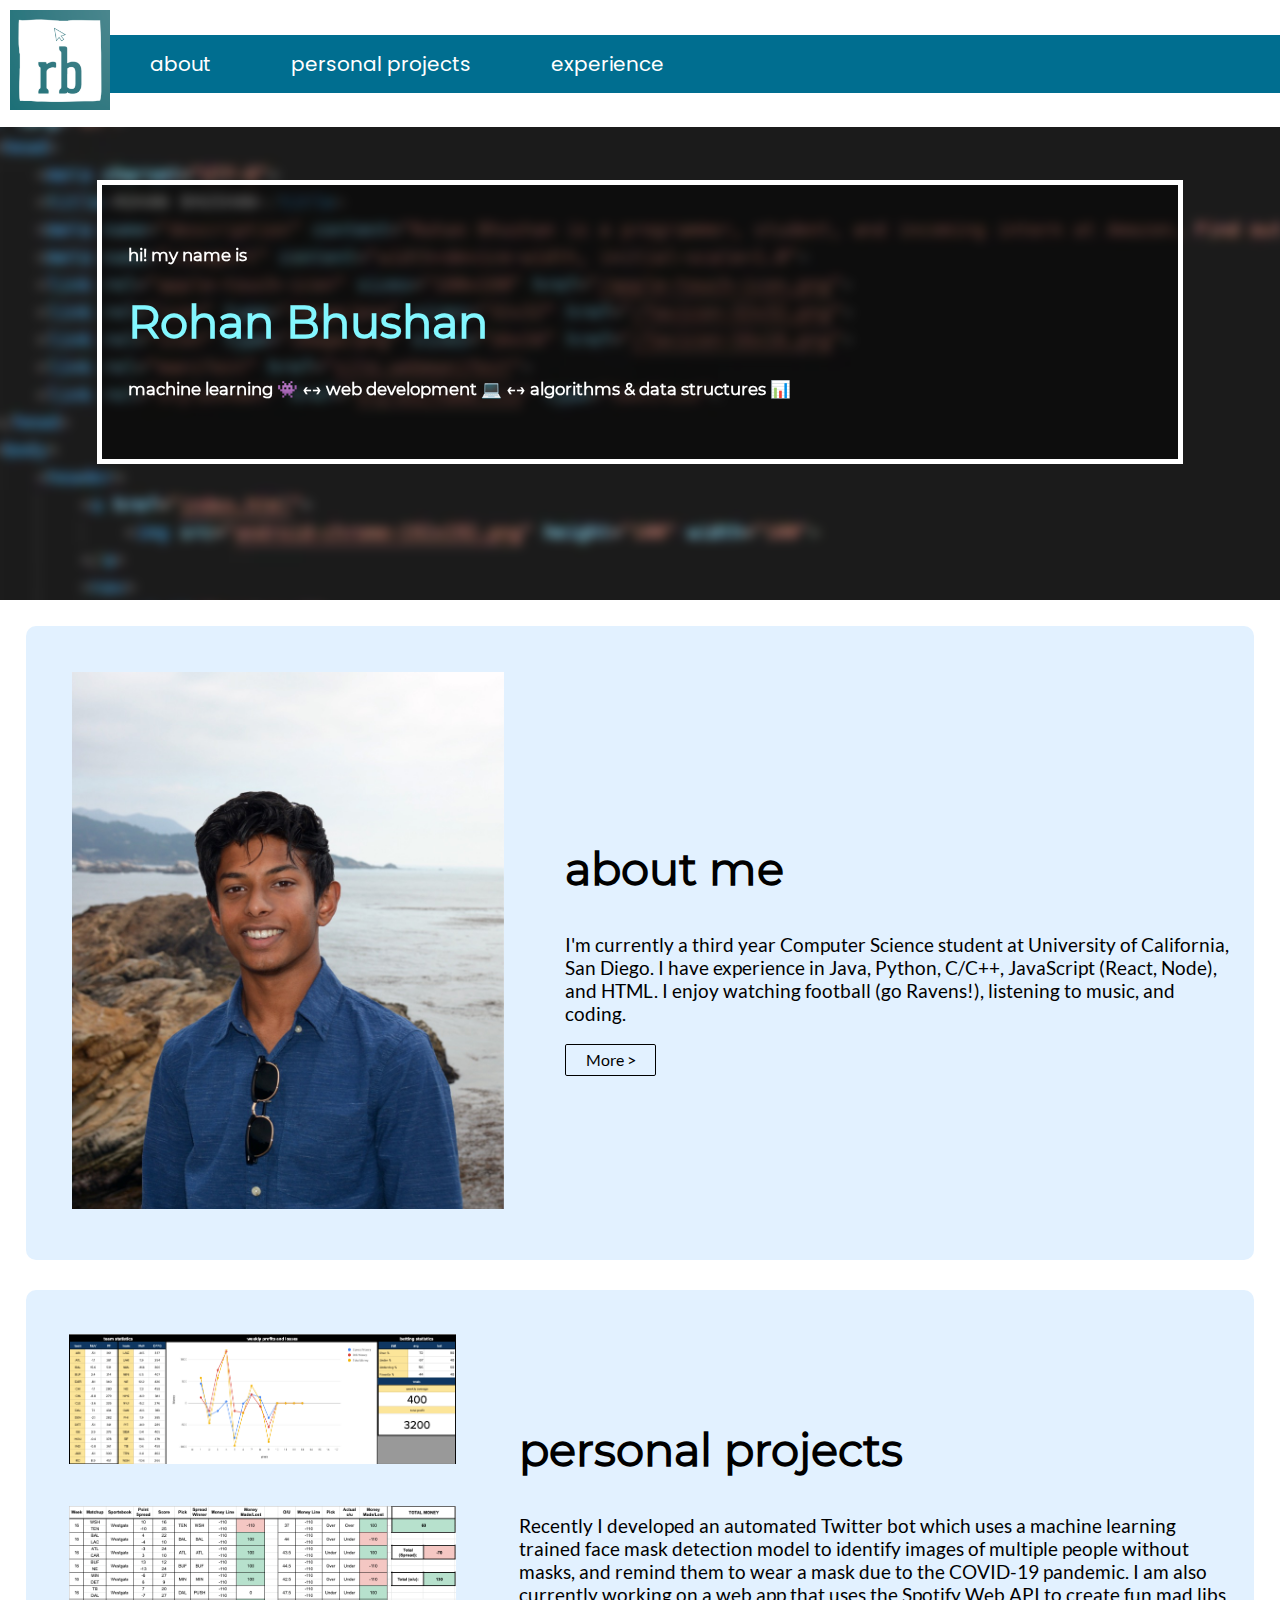
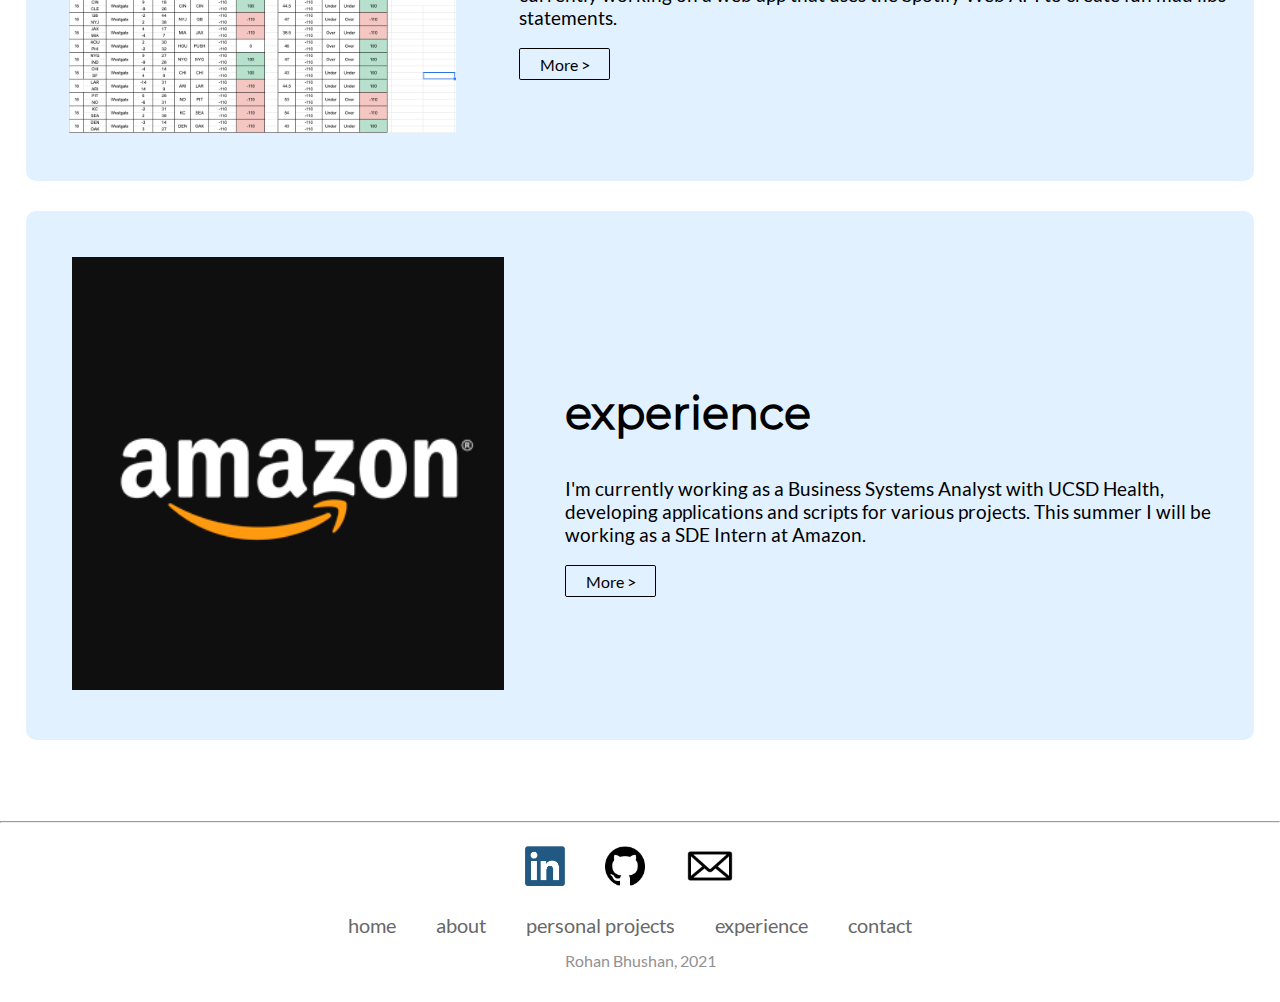
<file: public/index.html>
<!DOCTYPE html>
<html lang="en">
    <head>
        <meta charset="UTF-8">
        <title>Rohan Bhushan</title>
        <meta name="description" content="Rohan Bhushan is a programmer, student, and incoming intern at Amazon. Find out more about his personal projects, experiences, and more!">
        <meta name="viewport" content="width=device-width, initial-scale=1.0">
        <link rel="apple-touch-icon" sizes="180x180" href="/apple-touch-icon.png">
        <link rel="icon" type="image/png" sizes="32x32" href="/favicon-32x32.png">
        <link rel="icon" type="image/png" sizes="16x16" href="/favicon-16x16.png">
        <link rel="manifest" href="site.webmanifest">
        <link rel="stylesheet" href="styles/home.css" type="text/css">
    </head>
    <body id="home">
        <header>
            <a href="index.html">
                <img id="header-logo" src="android-chrome-192x192.png" height="100" width="100" alt="header-logo">
            </a>
            <nav>
                <ul id="header-ul">
                    <li class="header-li"><a href="about.html">about</a></li>
                    <li class="header-li"><a href="projects.html">personal projects</a></li>
                    <li class="header-li"><a href="experience.html">experience</a></li>
                </ul>
            </nav>
            <div id="menuToggle">
                <label id="menu-icon" for="fake-checkbox">
                    <img src="assets/menu_icon.png" height="70" width="70" alt="Menu Icon">
                </label>
                <input id="fake-checkbox" type="checkbox"/>
                <ul id="menu">
                    <li class="drop-li"><a href="about.html">about</a></li>
                    <li class="drop-li"><a href="projects.html">personal projects</a></li>
                    <li class="drop-li"><a href="experience.html">experience</a></li>
                </ul>
            </div>
        </header>

        <section id="home-intro">
            <div id="blur-container">
                <video id="home-background" preload="auto" autoplay loop="loop" muted="muted">
                    <source src="assets/background.mp4" type="video/mp4">
                    This browser does not support this video.
                </video>
            </div>

            <h1 id="intro-text">hi! my name is 
                <span style="display:block; margin:30px 0px" id="intro-name">Rohan Bhushan</span>
                machine learning 👾 &larr;&rarr; web development 💻 &larr;&rarr; algorithms & data structures 📊
             </h1>
        </section>

        <main id="home-subsections">
            <section class="home-section">
                <picture >
                    <source media="(min-width: 900px)" srcset="assets/headshot.JPG">
                    <source media="(min-width: 540px)" srcset="assets/headshot_medium.jpg">
                    <img class="home-subpic" src="assets/headshot_small.jpg" alt="Rohan Portrait">
                </picture>
                <div class="home-section-info">
                    <h2 class="home-subtitle">about me</h2>
                    <p class="home-subdescrip">I'm currently a third year Computer Science student at 
                        University of California, San Diego. I have experience in Java, Python, C/C++, 
                        JavaScript (React, Node), and HTML. I enjoy watching football (go Ravens!), 
                        listening to music, and coding.
                    </p>
                    <a class="more-button" href="about.html">More ></a>
                </div>
            </section>
            
            <section class="home-section">
                <div class="extra-pic">
                    <picture >
                        <source media="(min-width: 900px)" srcset="assets/football_dashboard.png">
                        <img class="home-subpic long-pic" src="assets/football_dashboard_medium.png" alt="Football Dashboard">
                    </picture>
                    <picture >
                        <source media="(min-width: 900px)" srcset="assets/football_betting.png">
                        <img class="home-subpic long-pic" src="assets/football_betting_medium.png" alt="Football Spreadsheet">
                    </picture>
                </div>
                <div class="home-section-info">
                    <h2 class="home-subtitle">personal projects</h2>
                    <p class="home-subdescrip">Recently I developed an automated Twitter bot which uses a machine
                         learning trained face mask detection model to identify images of multiple people without 
                         masks, and remind them to wear a mask due to the COVID-19 pandemic. I am also currently 
                         working on a web app that uses the Spotify Web API to create fun mad libs statements.
                    </p>
                    <a class="more-button" href="projects.html">More ></a>
                </div>
            </section>
            
            <section class="home-section">
                <picture >
                    <source media="(min-width: 900px)" srcset="assets/amazon_logo_1_.png">
                    <source media="(min-width: 540px)" srcset="assets/amazon_logo_1_.png">
                    <img class="home-subpic" src="assets/amazon_logo_1_.png" alt="Amazon Logo">
                </picture>
                <div class="home-section-info">
                    <h2 class="home-subtitle">experience</h2>
                    <p class="home-subdescrip">I'm currently working as a Business Systems Analyst with UCSD Health, developing
                        applications and scripts for various projects. This summer I will be working as a SDE Intern at Amazon.
                    </p>
                    <a class="more-button" href="experience.html">More ></a>
                </div>
            </section>
        </main>
        <br />
        <footer>
            <hr/>
            <div class="footer-center">
                <ul class="footer-link-list">
                    <li class="footer-link">
                        <a href="https://www.linkedin.com/in/rohan-bhushan-a955b3194/" target="_blank">
                            <img src="assets/linkedin-logo-copy.png" height="40" width="40" alt="LinkedIn Logo">
                        </a>
                    </li>
                    <li class="footer-link">
                        <a href="https://github.com/rbhushans" target="_blank">
                            <img src="assets/25231.png" height="40" width="40" alt="GitHub Logo">
                        </a>
                    </li>
                    <li class="footer-link">
                        <a href="mailto:rsbhusha@ucsd.edu" target="_blank">
                            <img src="assets/Email-Icon.png" height="50" width="50" alt="Email Icon">
                        </a>
                    </li>
                </ul>
            </div>
            
            <div class="footer-center" id="footer-links">
                <ul class="footer-link-list">
                    <li class="footer-link"><a href="index.html">home</a></li>
                    <li class="footer-link"><a href="about.html">about</a></li>
                    <li class="footer-link"><a href="projects.html">personal projects</a></li>
                    <li class="footer-link"><a href="experience.html">experience</a></li>
                    <li class="footer-link"><a href="contact.html">contact</a></li>
                </ul> 
            </div>

            <div class="footer-center">
                <p id="footer-tag">Rohan Bhushan, 2021</p>
            </div>
            <br />
        </footer>
    
    </body>
</html>
</file>
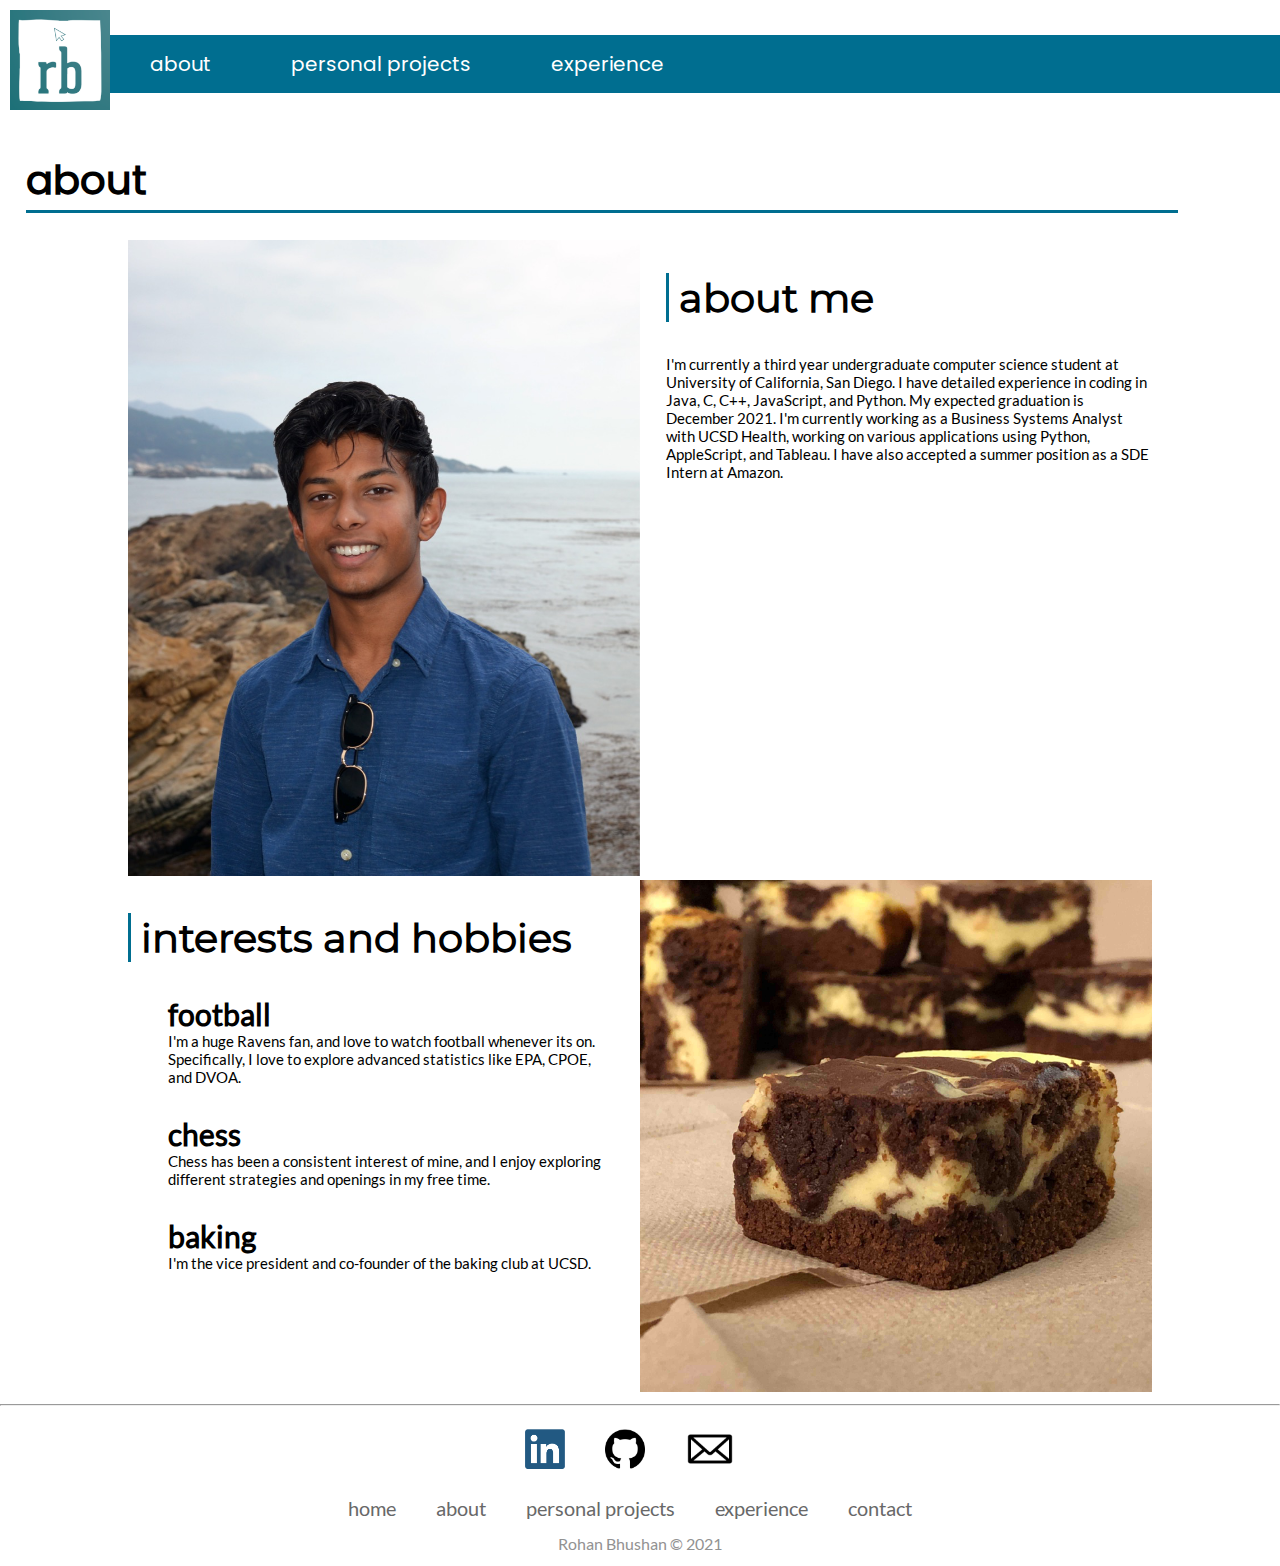
<file: public/about.html>
<!DOCTYPE html>
<html lang="en">
    <head>
        <meta charset="UTF-8">
        <title>about</title>
        <meta name="description" content="Learn more about Rohan Bhushan, and his interests and hobbies">
        <meta name="viewport" content="width=device-width, initial-scale=1.0">
        <link rel="apple-touch-icon" sizes="180x180" href="/apple-touch-icon.png">
        <link rel="icon" type="image/png" sizes="32x32" href="/favicon-32x32.png">
        <link rel="icon" type="image/png" sizes="16x16" href="/favicon-16x16.png">
        <link rel="manifest" href="/site.webmanifest">
        <link rel="stylesheet" href="styles/home.css" type="text/css">
    </head>
    <body>
        <header>
            <a href="index.html">
                <img id="header-logo" src="android-chrome-192x192.png" height="100" width="100" alt="header-logo">
            </a>
            <nav>
                <ul id="header-ul">
                    <li class="header-li"><a href="about.html">about</a></li>
                    <li class="header-li"><a href="projects.html">personal projects</a></li>
                    <li class="header-li"><a href="experience.html">experience</a></li>
                </ul>
            </nav>
            <div id="menuToggle">
                <label id="menu-icon" for="fake-checkbox">
                    <img src="assets/menu_icon.png" height="70" width="70" alt="Menu Icon">
                </label>
                <input id="fake-checkbox" type="checkbox"/>
                <ul id="menu">
                    <li class="drop-li"><a href="about.html">about</a></li>
                    <li class="drop-li"><a href="projects.html">personal projects</a></li>
                    <li class="drop-li"><a href="experience.html">experience</a></li>
                </ul>
            </div>
        </header>

        <h1 class="title">about</h1>

        <main id="about-grid">
            <picture>
                <source media="(min-width: 900px)" srcset="assets/headshot.JPG">
                <img class="about-me-pic" id="about-headshot" src="assets/headshot_medium.jpg" alt="Rohan Portrait">
            </picture>
            <div class="about-me-text" id="about-first">
                <h2>about me</h2>
                <p>I'm currently a third year undergraduate computer science student 
                    at University of California, San Diego. I have detailed experience in coding
                    in Java, C, C++, JavaScript, and Python. My expected graduation is 
                    December 2021. I'm currently working as a Business Systems Analyst with UCSD Health,
                    working on various applications using Python, AppleScript, and Tableau. I have also accepted
                    a summer position as a SDE Intern at Amazon.
                </p>
            </div>
            
            <div class="about-me-text" id="about-second">
                <h2>interests and hobbies</h2>
                <ul id="interests-hobbies">
                    <li>football</li>
                    <li>I'm a huge Ravens fan, and love to watch football whenever its on. 
                        Specifically, I love to explore advanced statistics like EPA, CPOE, 
                        and DVOA.
                    </li>
                    <li>chess</li>
                    <li>Chess has been a consistent interest of mine, and I enjoy exploring different
                        strategies and openings in my free time.</li>
                    <li>baking</li>
                    <li>I'm the vice president and co-founder of the baking club at UCSD.</li>
                </ul>
            </div>
            <picture>
                <source media="(min-width: 900px)" srcset="assets/brownies.jpeg">
                <source media="(min-width: 540px)" srcset="assets/brownies_medium.jpeg">
                <img class="about-me-pic" id="about-brownies" src="assets/brownies_small.jpeg" alt="Rohan Portrait">
            </picture>
        </main>

        <footer>
            <hr/>
            <div class="footer-center">
                <ul class="footer-link-list">
                    <li class="footer-link">
                        <a href="https://www.linkedin.com/in/rohan-bhushan-a955b3194/" target="_blank">
                            <img src="assets/linkedin-logo-copy.png" height="40" width="40"  alt="LinkedIn Logo">
                        </a>
                    </li>
                    <li class="footer-link">
                        <a href="https://github.com/rbhushans" target="_blank">
                            <img src="assets/25231.png" height="40" width="40" alt="GitHub Logo">
                        </a>
                    </li>
                    <li class="footer-link">
                        <a href="mailto:rsbhusha@ucsd.edu" target="_blank">
                            <img src="assets/Email-Icon.png" height="50" width="50" alt="Email Icon">
                        </a>
                    </li>
                </ul>
            </div>
            
            <div class="footer-center" id="footer-links">
                <ul class="footer-link-list">
                    <li class="footer-link"><a href="index.html">home</a></li>
                    <li class="footer-link"><a href="about.html">about</a></li>
                    <li class="footer-link"><a href="projects.html">personal projects</a></li>
                    <li class="footer-link"><a href="experience.html">experience</a></li>
                    <li class="footer-link"><a href="contact.html">contact</a></li>
                </ul> 
            </div>

            <div class="footer-center">
                <p id="footer-tag">Rohan Bhushan &copy; 2021</p>
            </div>
        </footer>
    </body>
</html>
</file>
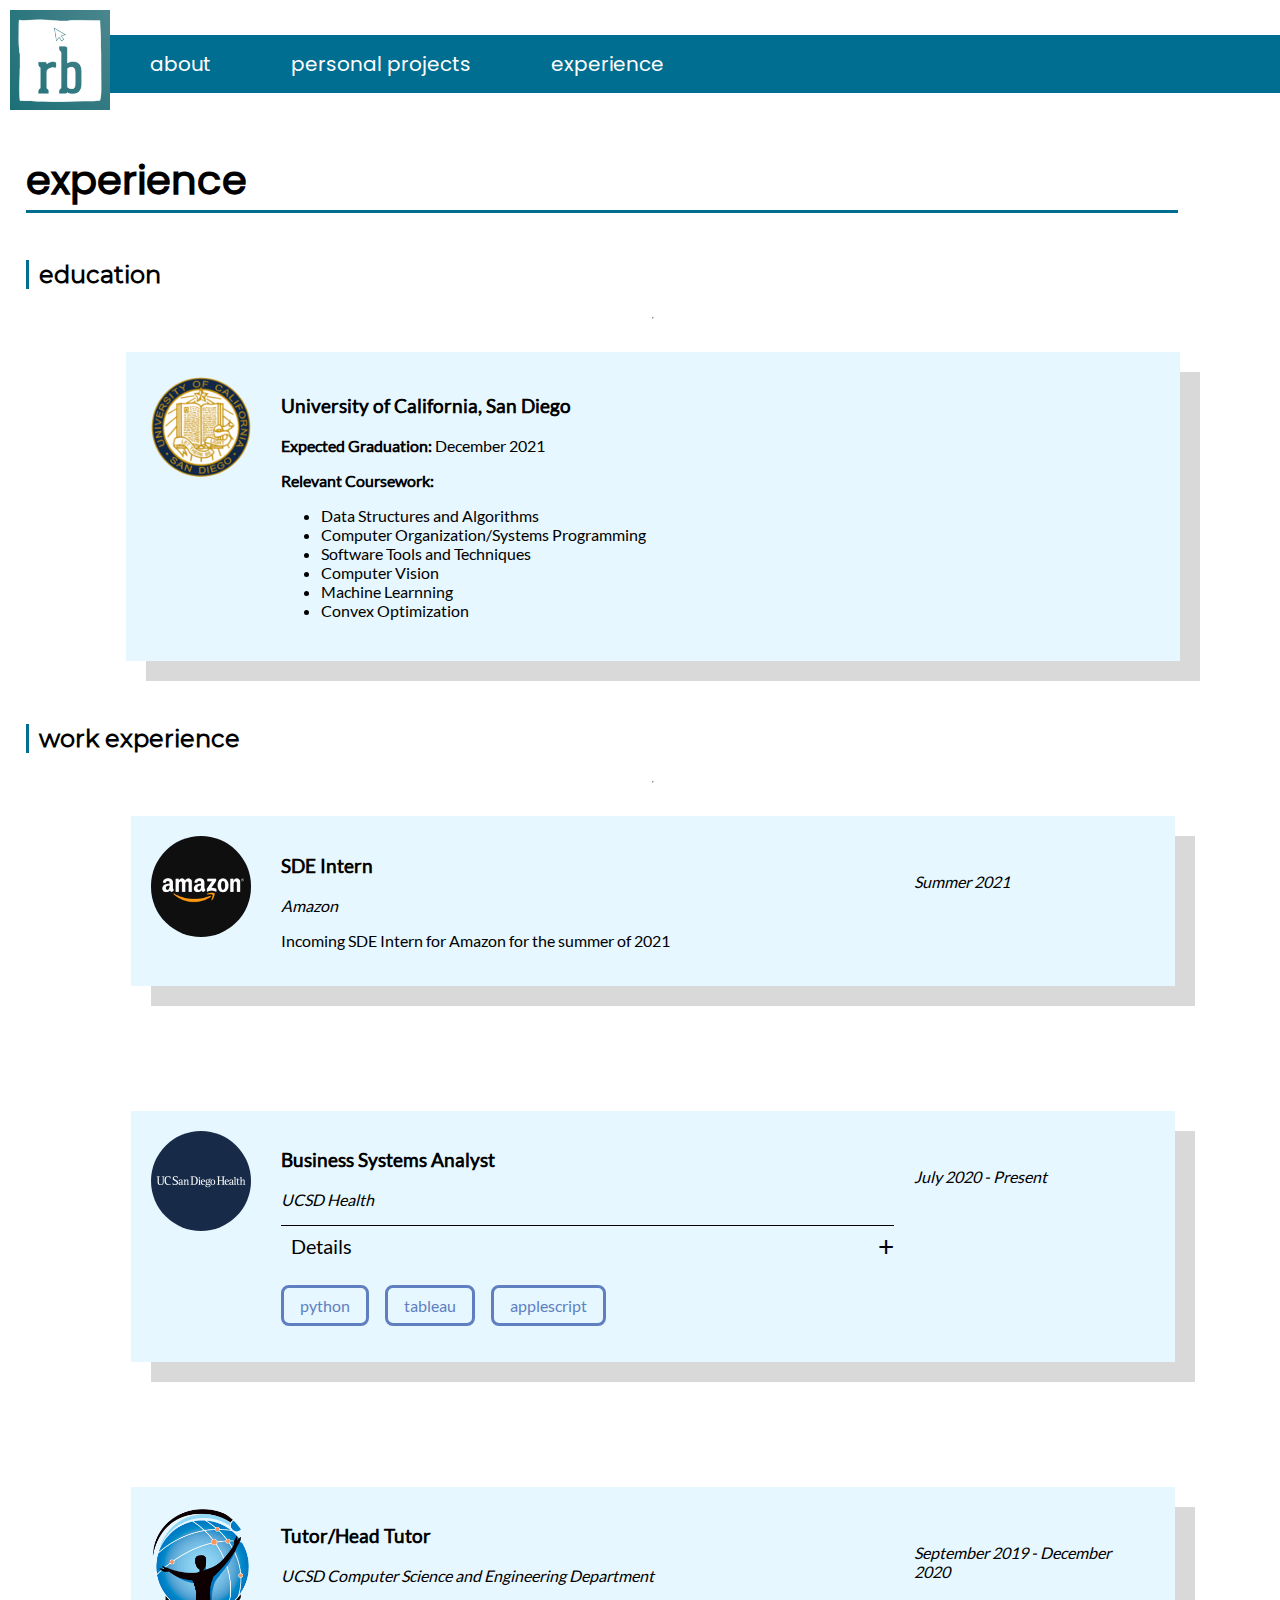
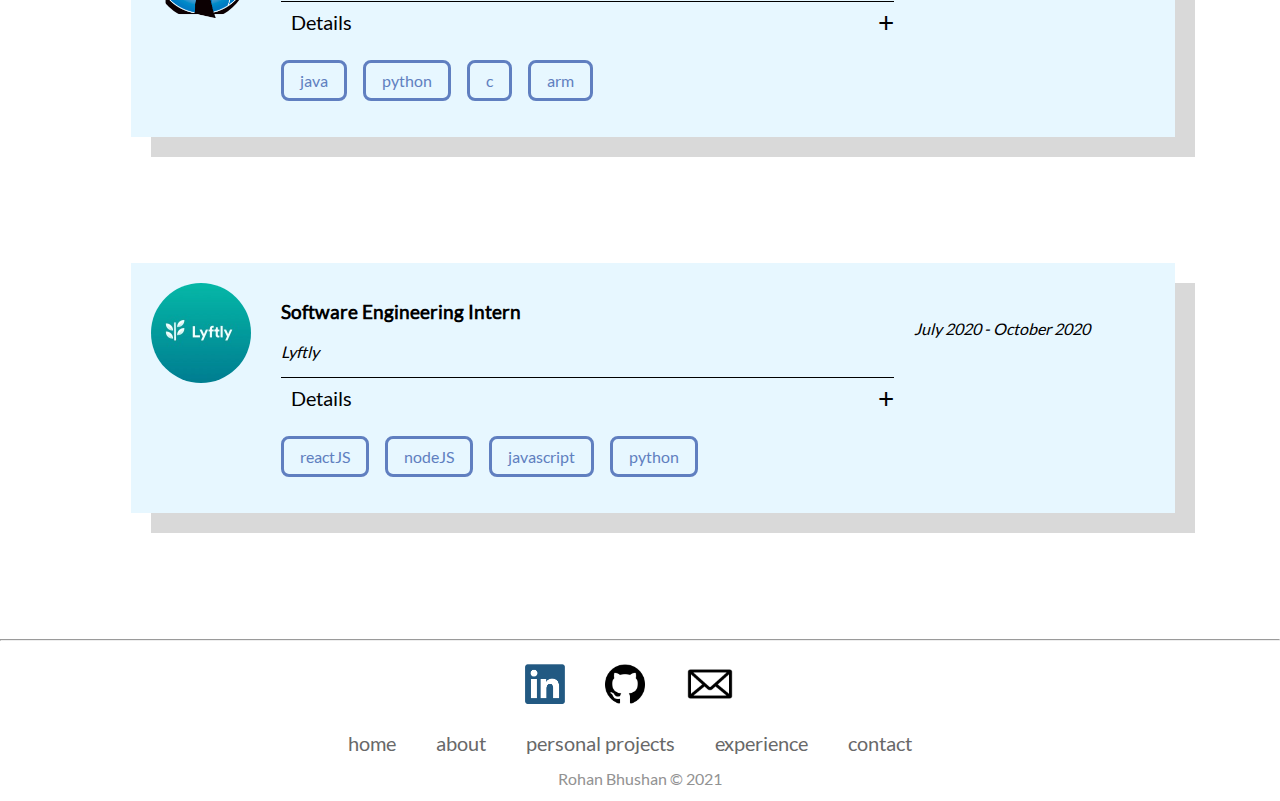
<file: public/experience.html>
<!DOCTYPE html>
<html lang="en">
    <head>
        <meta charset="UTF-8">
        <title>experience</title>
        <meta name="description" content="All of the experiences of Rohan Bhushan, including academic and professional.">
        <meta name="viewport" content="width=device-width, initial-scale=1.0">
        <link rel="apple-touch-icon" sizes="180x180" href="/apple-touch-icon.png">
        <link rel="icon" type="image/png" sizes="32x32" href="/favicon-32x32.png">
        <link rel="icon" type="image/png" sizes="16x16" href="/favicon-16x16.png">
        <link rel="manifest" href="/site.webmanifest">
        <link rel="stylesheet" href="styles/home.css" type="text/css">
    </head>
    <body id="experience">
        <header>
            <a href="index.html">
                <img id="header-logo" src="android-chrome-192x192.png" height="100" width="100" alt="header-logo">
            </a>
            <nav>
                <ul id="header-ul">
                    <li class="header-li"><a href="about.html">about</a></li>
                    <li class="header-li"><a href="projects.html">personal projects</a></li>
                    <li class="header-li"><a href="experience.html">experience</a></li>
                </ul>
            </nav>
            <div id="menuToggle">
                <label id="menu-icon" for="fake-checkbox">
                    <img src="assets/menu_icon.png" height="70" width="70" alt="Menu Icon">
                </label>
                <input id="fake-checkbox" type="checkbox"/>
                <ul id="menu">
                    <li class="drop-li"><a href="about.html">about</a></li>
                    <li class="drop-li"><a href="projects.html">personal projects</a></li>
                    <li class="drop-li"><a href="experience.html">experience</a></li>
                </ul>
            </div>
        </header>

        <h1 class="title">experience</h1>

        <main id="main-experience">
            <h2 class="exp-title">education</h2>
            <hr />
            <section id="exp-education"> 
                <img class="exp-subpic" src="assets/ucsd_small.png" alt="UCSD">
                <div class="exp-block">
                    <h3 class="exp-block-title">University of California, San Diego</h3>
                    <p><b>Expected Graduation:</b> December 2021</p>
                    <p><b>Relevant Coursework:</b></p>
                    <ul>
                        <li>Data Structures and Algorithms</li>
                        <li>Computer Organization/Systems Programming</li>
                        <li>Software Tools and Techniques</li>
                        <li>Computer Vision</li>
                        <li>Machine Learnning</li>
                        <li>Convex Optimization</li>
                    </ul>
                </div>
            </section>

            <br />

            <h2 class="exp-title">work experience</h2>
            <hr />
            
            <section class="exp-work">
                <img class="exp-subpic" src="assets/amazon_logo_1_.png" alt="Amazon Logo">
                <div class="exp-block">
                    <h3 class="exp-block-title">SDE Intern</h3> 
                    <p><i>Amazon</i></p>
                    <p>Incoming SDE Intern for Amazon for the summer of 2021</p>
                </div>
                <p class="exp-date">Summer 2021</p>
            </section>
                
            <section class="exp-work">
                <img class="exp-subpic" src="assets/ucsd-health.png" alt="UCSD Health Logo">
                <div class="exp-block">
                    <h3 class="exp-block-title">Business Systems Analyst</h3>
                    <p><i>UCSD Health</i></p>
                    <p class="exp-date-mobile">July 2020 - Present</p>  
                    <details class="exp-block-desc">
                        <summary>Details</summary>
                        <ul>
                            <li>
                                Developed a Tableau application and corresponding Web Data Connector in JavaScript to
                                allow for easy analysis of medical student graduation requirements.
                            </li>
                            <li>
                                Created a Python script to facilitate data collection from MedHub Web API, and perform
                                data analysis using Pandas.
                            </li>
                            <li>
                                Significantly improved data migration efficiency through the personal development of an 
                                automation script using AppleScript.
                            </li>
                        </ul>
                    </details>
                    <ul class="exp-skill-list">
                        <li class="exp-skill">python</li>
                        <li class="exp-skill">tableau</li>
                        <li class="exp-skill">applescript</li>
                    </ul>
                </div>
                <p class="exp-date">July 2020 - Present</p>                
            </section>

           
    
            <section class="exp-work">
                <img class="exp-subpic" src="assets/ucsd-cse.gif" alt="UCSD CSE Logo">
                <div class="exp-block">
                    <h3 class="exp-block-title">Tutor/Head Tutor</h3>
                    <p><i>UCSD Computer Science and Engineering Department</i></p>
                    <p class="exp-date-mobile">September 2019 - December 2020</p>
                    <details class="exp-block-desc">
                        <summary>Details</summary>
                        <p>September 2019 - December 2020</p>
                        <ul>
                            <li>
                                Manage a team of tutors to ensure all students receive the help they need, and act as
                                a liaison between tutors and professors.
                            </li>
                            <li>
                                Programmed Gradescope autograding scripts for efficient analysis of student submissions.
                            </li>
                            <li>
                                Tutored students 1-1 in concepts of Java, Python, C, ARM assembly, systems programming, and
                                object-oriented design in CSE 8A, CSE 11, and CSE 30.
                            </li>
                        </ul>
                    </details>
                    <ul class="exp-skill-list">
                        <li class="exp-skill">java</li>
                        <li class="exp-skill">python</li>
                        <li class="exp-skill">c</li>
                        <li class="exp-skill">arm</li>
                    </ul>
                </div>
                <p class="exp-date">September 2019 - December 2020</p>
            </section>
                
            <section class="exp-work">
                <img class="exp-subpic" src="assets/lyftly.jpeg" alt="Lyftly Logo">
                <div class="exp-block">
                    <h3 class="exp-block-title">Software Engineering Intern</h3>
                    <p><i>Lyftly</i></p>
                    <p class="exp-date-mobile">July 2020 - October 2020</p>  
                    <details class="exp-block-desc">
                        <summary>Details</summary>
                        <p>July 2020 - October 2020</p>
                        <ul>
                            <li>
                                Programmed multiple new features and REST API in ReactJS, NodeJS and MongoDB, including 
                                mental health questionnaires and an inspirational message sharing platform.
                            </li>
                            <li>
                                Utilized Google Colab (Python) to analyze user experience data using Pandas/Matplotlib 
                                to better aid user mental health, and identify and improve different screens of the application.
                            </li>
                        </ul>
                    </details>
                    <ul class="exp-skill-list">
                        <li class="exp-skill">reactJS</li>
                        <li class="exp-skill">nodeJS</li>
                        <li class="exp-skill">javascript</li>
                        <li class="exp-skill">python</li>
                    </ul>
                </div>
                <p class="exp-date">July 2020 - October 2020</p>     
            </section>
        </main>

        <br />

        <footer>
            <hr/>
            <div class="footer-center">
                <ul class="footer-link-list">
                    <li class="footer-link">
                        <a href="https://www.linkedin.com/in/rohan-bhushan-a955b3194/" target="_blank">
                            <img src="assets/linkedin-logo-copy.png" height="40" width="40" alt="LinkedIn Logo">
                        </a>
                    </li>
                    <li class="footer-link">
                        <a href="https://github.com/rbhushans" target="_blank">
                            <img src="assets/25231.png" height="40" width="40" alt="GitHub Logo">
                        </a>
                    </li>
                    <li class="footer-link">
                        <a href="mailto:rsbhusha@ucsd.edu" target="_blank">
                            <img src="assets/Email-Icon.png" height="50" width="50" alt="Email Icon">
                        </a>
                    </li>
                </ul>
            </div>
            
            <div class="footer-center" id="footer-links">
                <ul class="footer-link-list">
                    <li class="footer-link"><a href="index.html">home</a></li>
                    <li class="footer-link"><a href="about.html">about</a></li>
                    <li class="footer-link"><a href="projects.html">personal projects</a></li>
                    <li class="footer-link"><a href="experience.html">experience</a></li>
                    <li class="footer-link"><a href="contact.html">contact</a></li>
                </ul> 
            </div>

            <div class="footer-center">
                <p id="footer-tag">Rohan Bhushan &copy; 2021</p>
            </div>
        </footer>
    
    </body>
</html>
</file>
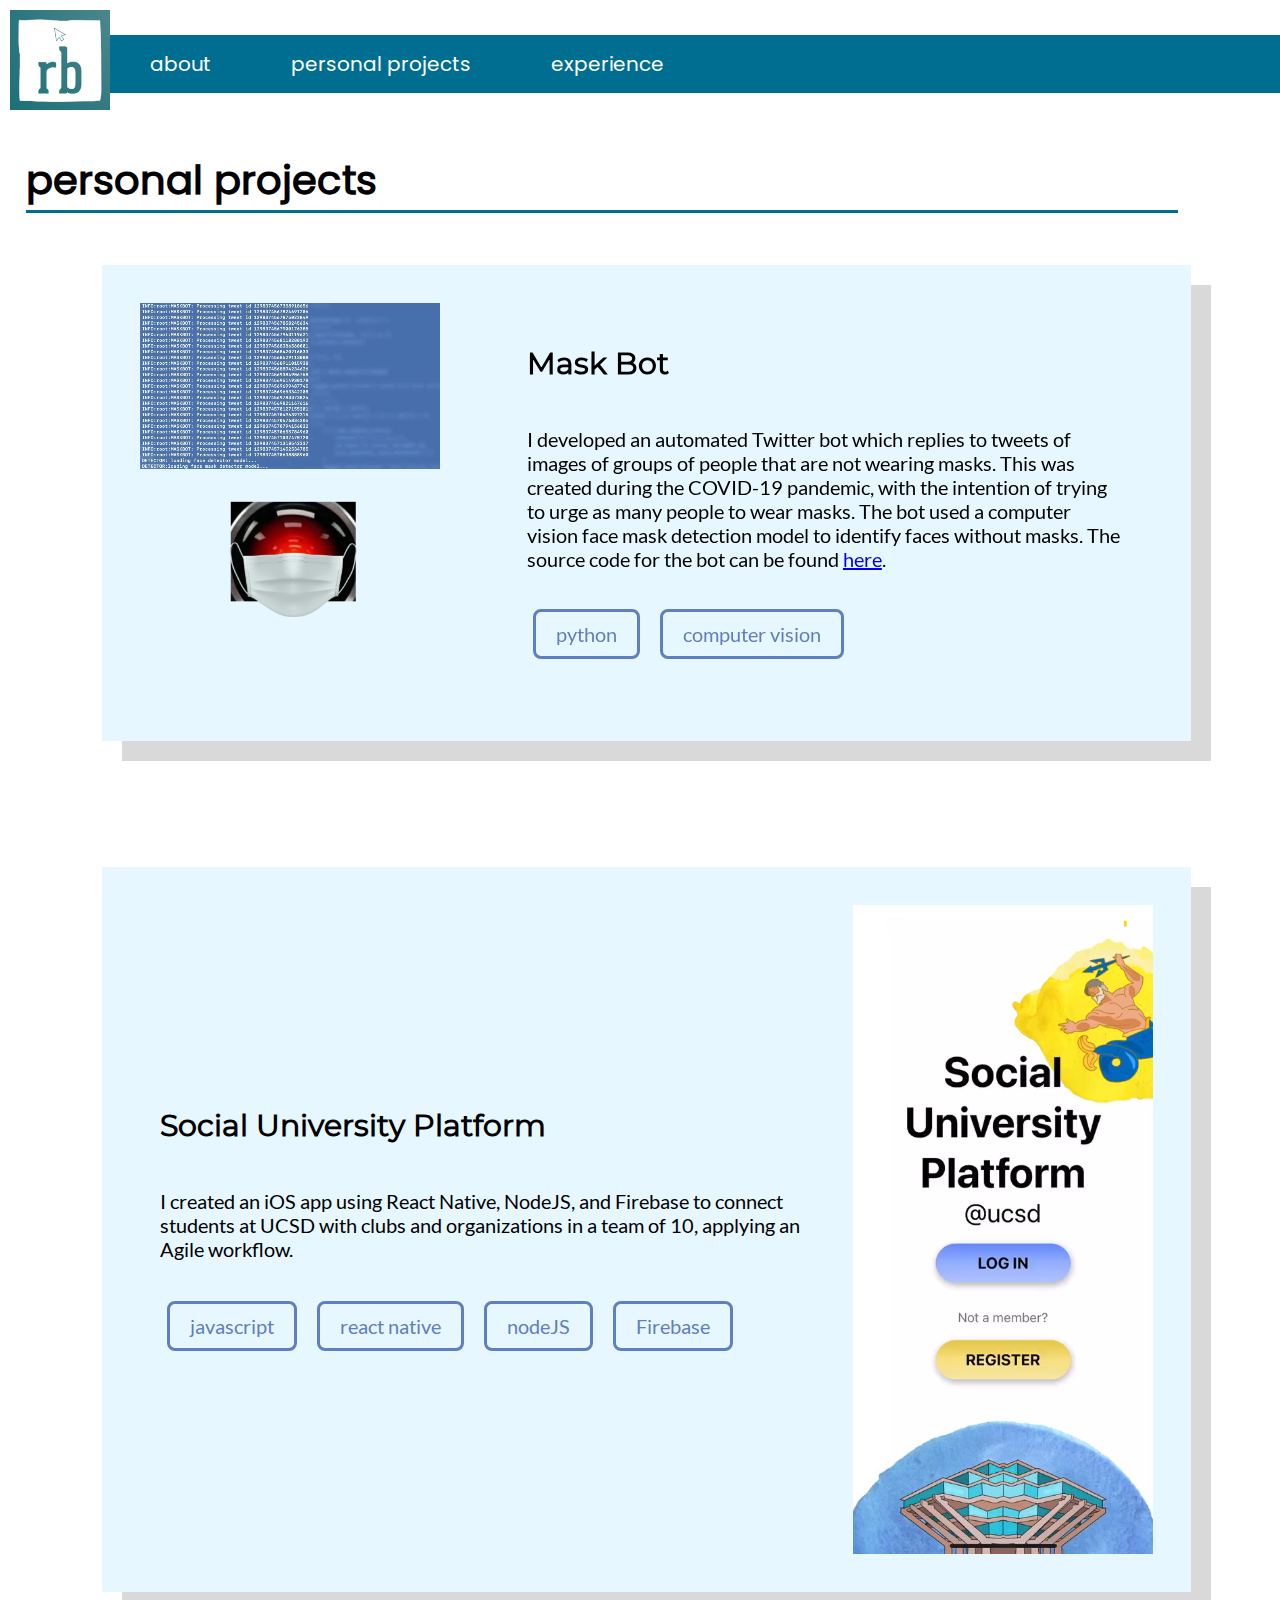
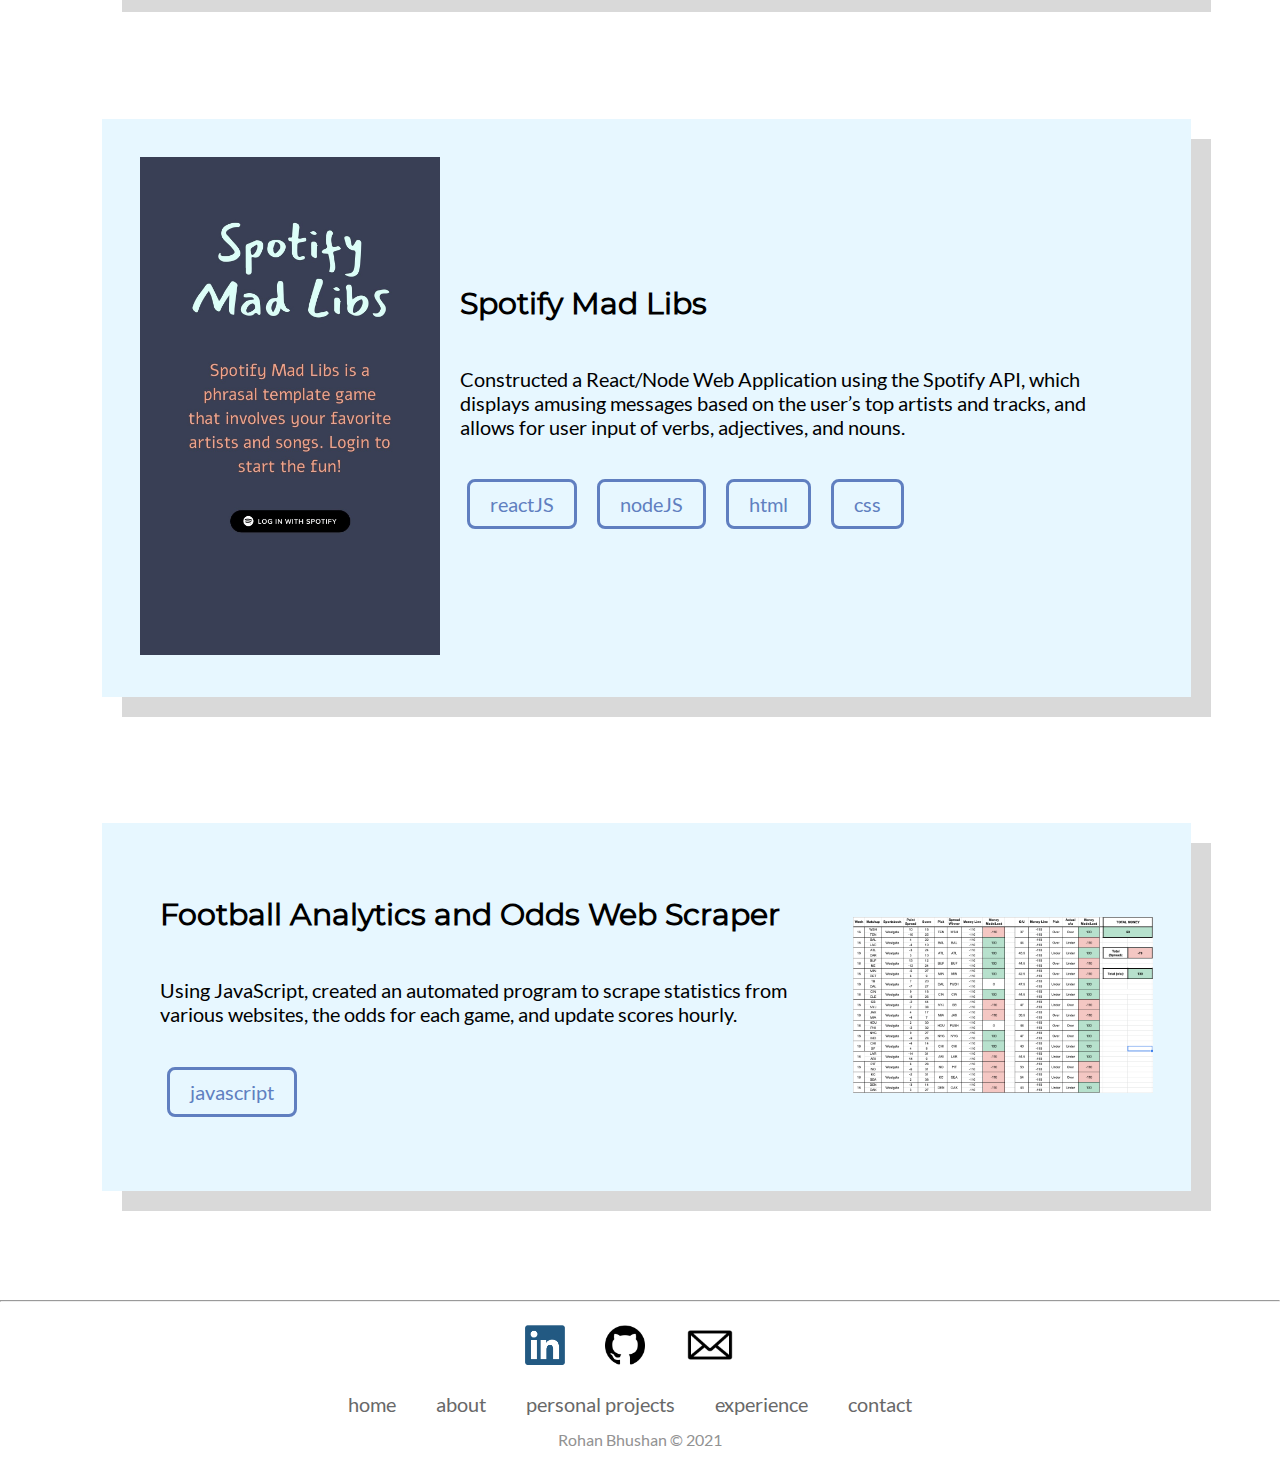
<file: public/projects.html>
<!DOCTYPE html>
<html lang="en">
    <head>
        <meta charset="UTF-8">
        <title>personal projects</title>
        <meta name="description" content="Read about Rohan Bhushan's personal projects, including Mask Bot and Social University Platform">
        <meta name="viewport" content="width=device-width, initial-scale=1.0">
        <link rel="apple-touch-icon" sizes="180x180" href="/apple-touch-icon.png">
        <link rel="icon" type="image/png" sizes="32x32" href="/favicon-32x32.png">
        <link rel="icon" type="image/png" sizes="16x16" href="/favicon-16x16.png">
        <link rel="manifest" href="/site.webmanifest">
        <link rel="stylesheet" href="styles/home.css" type="text/css">
    </head>
    <body id="projects">
        <header>
            <a href="index.html">
                <img id="header-logo" src="android-chrome-192x192.png" height="100" width="100" alt="header-logo">
            </a>
            <nav>
                <ul id="header-ul">
                    <li class="header-li"><a href="about.html">about</a></li>
                    <li class="header-li"><a href="projects.html">personal projects</a></li>
                    <li class="header-li"><a href="experience.html">experience</a></li>
                </ul>
            </nav>
            <div id="menuToggle">
                <label id="menu-icon" for="fake-checkbox">
                    <img src="assets/menu_icon.png" height="70" width="70" alt="Menu Icon">
                </label>
                <input id="fake-checkbox" type="checkbox"/>
                <ul id="menu">
                    <li class="drop-li"><a href="about.html">about</a></li>
                    <li class="drop-li"><a href="projects.html">personal projects</a></li>
                    <li class="drop-li"><a href="experience.html">experience</a></li>
                </ul>
            </div>
        </header>

        <h1 class="title">personal projects</h1>

        <main id="main-projects">
            <section class="project-card" id="mask-bot">
                <div class="extra-pic">
                    <video class="project-subpic" preload="auto" autoplay loop="loop" muted="muted">
                        <source src="assets/maskbot-vid.mp4" type="video/mp4">
                        Your browser does not support the video tag
                    </video>
                    <picture id="mask-bot-desktop">
                        <source media="(min-width: 900px)" srcset="assets/Mask_Bot_Logo.png">
                        <source media="(min-width: 540px)" srcset="assets/Mask_Bot_Logo.png">
                        <img loading=lazy class="project-subpic" src="assets/Mask_Bot_Logo.png" alt="Mask bot logo">
                    </picture>
                </div>
                
                <div class="project-text">
                    <h2 class="project-title">Mask Bot</h2>
                    <p class="project-description">I developed an automated Twitter bot which replies to tweets of images of groups of people that are
                        not wearing masks. This was created during the COVID-19 pandemic, with the intention of trying to urge as many
                        people to wear masks. The bot used a computer vision face mask detection model to identify faces without masks. 
                        The source code for the bot can be found <a href="https://github.com/rbhushans/Mask-Bot">here</a>.
                    </p>
                    <ul class="proj-skill-list">
                        <li class="proj-skill">python</li>
                        <li class="proj-skill">computer vision</li>
                    </ul>
                </div>
            </section>
            
            <section class="project-card" id="sup">
                <picture >
                    <source media="(min-width: 900px)" srcset="assets/sup_home_small.jpeg">
                    <source media="(min-width: 540px)" srcset="assets/sup_home_small.jpeg">
                    <img id="sup-mobile" loading=lazy class="project-subpic" src="assets/sup_home_small.jpeg" alt="SUP-Home">
                </picture>
                <div class="project-text">
                    <h2 class="project-title">Social University Platform</h2>
                    <p class="project-description">I created an iOS app using React Native, NodeJS, and Firebase to connect students 
                        at UCSD with clubs and organizations in a team of 10, applying an Agile workflow.
                    </p>
                    <ul class="proj-skill-list">
                        <li class="proj-skill">javascript</li>
                        <li class="proj-skill">react native</li>
                        <li class="proj-skill">nodeJS</li>
                        <li class="proj-skill">Firebase</li>
                    </ul>
                </div>
                <video id="sup-desktop" class="project-subpic" preload="auto" autoplay loop="loop" muted="muted">
                    <source src="assets/sup-record.mp4" type="video/mp4">
                    Your browser does not support the video tag
                </video>
            </section>
            
            <section class="project-card" id="spotify-mad-libs">
                <picture >
                    <source media="(min-width: 900px)" srcset="assets/spotify_mad.jpeg">
                    <source media="(min-width: 540px)" srcset="assets/spotify_mad_medium.jpeg">
                    <img loading=lazy class="project-subpic" src="assets/spotify_mad_small.jpeg" alt="Spotify Mad Libs Screen">
                </picture>
                <div class="project-text">
                    <h2 class="project-title">Spotify Mad Libs</h2>
                    <p class="project-description">Constructed a React/Node Web Application using the Spotify API, which displays amusing messages
                        based on the user’s top artists and tracks, and allows for user input of verbs, adjectives, and nouns.
                    </p>
                    <ul class="proj-skill-list">
                        <li class="proj-skill">reactJS</li>
                        <li class="proj-skill">nodeJS</li>
                        <li class="proj-skill">html</li>
                        <li class="proj-skill">css</li>
                    </ul>
                </div>
            </section>
            
            <section class="project-card" id="football-analytics">
                <picture>
                    <source media="(min-width: 900px)" srcset="assets/football_betting.png">
                    <source media="(min-width: 540px)" srcset="assets/football_betting_medium.png">
                    <img id="football-mobile" loading=lazy class="project-subpic" src="assets/football_betting_small.png" alt="Football Spreadsheet">
                </picture>
                <div class="project-text">
                    <h2 class="project-title">Football Analytics and Odds Web Scraper</h2>
                    <p class="project-description">Using JavaScript, created an automated program to scrape statistics from 
                        various websites, the odds for each game, and update scores hourly.
                    </p>
                    <ul class="proj-skill-list">
                        <li class="proj-skill">javascript</li>
                    </ul>
                </div>
                <picture>
                    <source media="(min-width: 1000px)" srcset="assets/football_betting.png">
                    <img id="football-desktop" loading=lazy class="project-subpic" src="assets/football_betting.png" alt="Football Spreadsheet">
                </picture>
            </section>
        </main>

        <footer>
            <hr/>
            <div class="footer-center">
                <ul class="footer-link-list">
                    <li class="footer-link">
                        <a href="https://www.linkedin.com/in/rohan-bhushan-a955b3194/" target="_blank">
                            <img src="assets/linkedin-logo-copy.png" height="40" width="40" alt="LinkedIn Logo">
                        </a>
                    </li>
                    <li class="footer-link">
                        <a href="https://github.com/rbhushans" target="_blank">
                            <img src="assets/25231.png" height="40" width="40" alt="GitHub Logo">
                        </a>
                    </li>
                    <li class="footer-link">
                        <a href="mailto:rsbhusha@ucsd.edu" target="_blank">
                            <img src="assets/Email-Icon.png" height="50" width="50" alt="Email Icon">
                        </a>
                    </li>
                </ul>
            </div>
            
            <div class="footer-center" id="footer-links">
                <ul class="footer-link-list">
                    <li class="footer-link"><a href="index.html">home</a></li>
                    <li class="footer-link"><a href="about.html">about</a></li>
                    <li class="footer-link"><a href="projects.html">personal projects</a></li>
                    <li class="footer-link"><a href="experience.html">experience</a></li>
                    <li class="footer-link"><a href="contact.html">contact</a></li>
                </ul> 
            </div>

            <div class="footer-center">
                <p id="footer-tag">Rohan Bhushan &copy; 2021</p>
            </div>
        </footer>
    </body>
</html>
</file>
<file: public/styles/home.css>
/* common among files */
@font-face{
    font-family: Montserrat;
    src: url('../fonts/Montserrat-Regular.ttf')
}

@font-face{
    font-family: Poppins;
    src: url('../fonts/Poppins-Regular.ttf')
}

@font-face{
    font-family: Lato;
    src: url('../fonts/Lato-Regular.ttf')
}

:root{
    --block-bg-color: #e7f7ff;
    --block-hover-color: #d5e9ff;
    --header-bar-color: #006E90;
    --page-bg-color: white;
    --skill-color: rgb(96, 127, 192);
    --title-font: 'Poppins', 'sans-serif';
    --subtitle-font: 'Montserrat', 'sans-serif';
    --body-font: 'Lato', 'sans-serif';
}

html, body {
    width: 100%;
    height: 100%;
    margin: 0px;
    padding: 0px;
}

header {
    display: flex;
    align-items: center;
    width: 100%;
    position: fixed;
    top: 0;
    background-color: var(--page-bg-color);
    padding: 10px;
    z-index: 1;
    font-family: 'Poppins', sans-serif;
}

nav {
    width: 100%;
}

#header-ul {
    list-style-type: none;
    margin: 0;
    padding: 0;
    overflow: hidden;
    background-color: var(--header-bar-color);
    width: 100%;
}
  
.header-li {
    float: left;
}
  
.header-li a {
    display: block;
    color: white;
    text-align: center;
    padding: 14px 40px;
    font-size: 20px;
    text-decoration: none;
}

.header-select {
    background-color: #004a61;
}

#menuToggle{
    display: none;
}

@media screen and (max-width: 540px){
    #header-ul{
        display: none;
    }

    #menuToggle{
        display: block;
        position: relative;
        right: 2%;
        top: -6px;
        margin-right: 5%;
    }

    #fake-checkbox{
        display: none
    }

    #menu-icon {
        cursor: pointer
    }

    .drop-li a :hover {
        color: black;
    }

    #menu {
        display: none;
        list-style-type: none;
        position: fixed;
        right: 0%;
        width: 100%;
    }

    #fake-checkbox:checked ~ ul {
        display: block;
        background-color: var(--header-bar-color);
        animation: fadein-slight 0.5s;
        animation-fill-mode: forwards;
        width: 50%;
        padding: 20px;
    }

    @keyframes fadein-slight {
        from{opacity: 0}
        to{opacity: 0.9}
    }

    .drop-li a{
        display: block;
        display: block;
        color: white;
        text-align: center;
        padding: 14px 40px;
        font-size: 20px;
        text-decoration: none;
    }

    #header-logo {
        width: 30vw;
        height: 30vw;
    }

    .header-li a {
        font-size: 3px;
        font-size: 1vw;
    }
}

@media screen and (max-width: 800px){
    .header-li a {
        font-size: 5px;
        font-size: 2vw;
    }

    #header-logo {
        width: 15vw;
        height: 15vw;
    }
}

@media (hover: hover){
    .header-li:hover {
        background-color:#004a61;
    }
}

footer ul {
    padding:0;
    list-style:none;
    text-align:center;
    font-size:18px;
    line-height:1.6;
    margin-bottom:0;
}

.footer-link-list {
    display: flex;
    align-items: center;
    margin: auto;
    list-style-type: none;
    background-color: rgb(255, 255, 255);
}

.footer-link {
    display: inline;
    list-style-type: none;
    float: left;
    padding-right: 20px;
}

.footer-link a {
    color: rgb(104, 104, 104);
    text-align: center;
    padding: 10px;
    font-size: 20px;
    text-decoration: none;
}

@media (hover: hover){
    .footer-link a:hover{
        color: black;
    }
}

footer {
    vertical-align: center;
    padding-bottom: 1%;
    background-color: var(--page-bg-color);
    font-family: var(--body-font);
}

.footer-center {
    display: flex;
    align-items: center;
    padding-top: 10px;
}

#footer-tag {
    color:rgb(146, 146, 146);
    margin: auto;
}

@media screen and (max-width: 600px){
    #footer-links{
        display: none;
    }
}

/* Home Styles */
#home{
    background-color: var(--page-bg-color);
}

.home-section{
    display: flex;
    flex-direction: row;
    flex-wrap: nowrap;
    align-items: center;
    background-color: var(--block-bg-color);
    margin-bottom: 30px;
    background-color: rgb(226, 241, 255);
    padding: 2%;
    border-radius: 10px;
}

.home-section-info {
    flex-grow: 1;
    margin-left: 7%;
    width: 200%;    
}

.home-subpic{
    width: 120vw;
    max-width: 100%;
    margin: 5%;
    margin-left: 5%;
}

#home-subsections{
    display: flex;
    flex-direction: column;
    padding: 2%;
}

.home-subdescrip {
    font-size: 1.7em;
    font-size: 1.5vw;
    font-family: var(--body-font);
}

.home-subtitle {
    font-size: 2.5em;
    font-size: 3.5vw;
    font-family: var(--subtitle-font);
}

.long-pic {
    width: 50vw;
}

@media screen and (max-width: 800px){
    .home-subdescrip{
        font-size: 3vw;
    }

    .home-subtitle {
        font-size: 5vw;
    }

    .home-subpic{
        min-width: 30%;
        margin: 10%;
    }
}

@media screen and (max-width: 540px){
    .home-section{
        flex-direction: column;
        justify-content: center;
        align-items: center;
    }

    .home-subdescrip{
        font-size: 4vw;
    }

    .home-subtitle {
        font-size: 6vw;
    }

    .home-subpic{
        min-width: 30%;
        max-width: 90%;
        width: 90vw;
        margin: 5%;
        align-self: center;
    }

    .home-section-info {
        width: 90%;
        align-self: center;
        margin-left: 10px;
    }
}

.more-button {
    display: inline-block;
    padding: 0.35em 1.2em;
    border: 0.1em solid #000000;
    margin: 0 0.3em 0.3em 0;
    border-radius: 0.12em;
    box-sizing: border-box;
    text-decoration: none;
    font-weight: 300;
    color:#000000;
    text-align:center;
    transition: all 0.2s;
    font-family: var(--body-font);
}

@media (hover: hover){
    .more-button:hover {
        color: white;
        background-color:#647be0;
        border: 0.1em solid #647be0;
    }
}

@keyframes fadein {
    from {opacity: 0;}
    to {opacity: 1;}
}

@keyframes fadeout {
    from {opacity: 1;}
    to {opacity: 0;}
}

#home-intro {
    margin-top: 100px;
    margin-right: 0;
    margin-left: 0;
    position: relative;
    box-shadow: inset 0 0 0 1000px rgba(0, 0, 0, 0.2);
    height: 500px;
}

#intro-text {
    padding-top: 2%;
    margin-top: 80px;
    font-size: 10em;
    font-size: 1.3vw;
    color: white;
    animation: fadein;
    animation-duration: 2s;
    animation-fill-mode: forwards;
    position: absolute;
    left: 0;
    right: 0;
    margin-left: auto;
    margin-right: auto;
    padding: 60px 2%;
    width: 80%;
    border: white solid 5px;
    background: rgba(0, 0, 0, 0.507);
    max-height: 350px;
    font-family: 'Montserrat', sans-serif;
}

#intro-name {
    font-size: 20em;
    font-size: 3.5vw;
    font-weight: bolder;
    color: rgb(131, 247, 255);
    display: block;
    margin: 30px 0px;
} 

#home-background {
    width: inherit;
    height: inherit;
    filter: blur(5px);
    object-fit: cover;
    transform: scale(1.1);
    z-index: -1;
}

#blur-container {
    width: 100%;
    text-align: center;
    overflow: hidden;
    position: absolute;
    top: 0;
    height: 100%;
}

@media screen and (max-width: 900px){
    #intro-text{
        margin-top: 60px;
        font-size: 3vw;
    }

    #intro-name {
        font-size: 6vw;
    }

    #home-intro {
        margin-top: 100px;
    }
}

@media screen and (max-width: 540px){
    #intro-text {
        margin-top: 30%;
        font-size: 20em;
        font-size: 4vw;
        animation-duration: 3s;
        border: white solid;
        max-height: none;
    }
    
    #home-intro {
        height: 100%;
        margin-top: 100px;
    }

    #intro-name {
        font-size: 20em;
        font-size: 10vw;
    } 
}


/* end of home styles */

#about-grid {
    display: grid;
    grid-template-columns: auto auto;
    grid-template-rows: auto auto;
    width: 80%;
    justify-content: end;
    margin: auto;
}

#about-headshot {
    grid-area: 1/1/1/1;
}

#about-first {
    grid-area: 1/2/1/2;
    padding-left: 5%;
}

#about-second {
    grid-area: 2/1/2/1;
    padding-right: 5%;
}

#about-brownies {
    grid-area: 2/2/2/2;
}

.about-me-pic {
    width: 40vw;
    max-width: 600px;
}

.about-me-text {
    align-self: flex-start;
}

.about-me-text > h2 {
    font-family: var(--subtitle-font);
    border-left: var(--header-bar-color) solid;
    padding-left: 10px;
    font-size: max(40px, 2vw);
}

.about-me-text > p {
    font-size: max(15px, 1.2vw);
}

.about-me-text > * {
    font-family: var(--body-font);
}

#interests-hobbies > :nth-child(odd){
    display: block;
    font-weight: bold;
    font-size: max(30px, 2vw);
}

#interests-hobbies > :nth-child(even){
    display: block;
    margin-bottom: 30px;
    font-size: max(15px, 1.2vw);
}

@media screen and (max-width: 700px){
    #about-grid {
        display: grid;
        grid-template-columns: auto;
        grid-template-rows: auto auto auto auto;
        justify-items: center;
    }

    #about-headshot {
        grid-area: 1/1/1/1;
    }

    #about-first {
        grid-area: 2/1/2/1;
    }

    #about-second {
        grid-area: 4/1/4/1;
    }

    #about-brownies {
        grid-area: 3/1/3/1;
        margin-top: 30px;
    }

    .about-me-text > p {
        font-size: max(20px, 1vw);
    }

    #interests-hobbies > :nth-child(even){
        display: block;
        margin-bottom: 30px;
        font-size: max(20px, 1vw);
    }

    .about-me-pic{
        width: 200vw;
        max-width: 100%;
    } 

    #interests-hobbies > :nth-child(odd){
        font-size: 4vw;
    }
}

/* end of about styles */
#projects {
    background-color: var(--page-bg-color);
}

#main-projects {
    margin-left: 1%;
    display: flex;
    flex-direction: column;
}

.title {
    margin-top: 150px;
    margin-left: 2%;
    font-family: var(--title-font);
    font-weight: bolder;
    width: 90%;
    border-bottom:  var(--header-bar-color) solid;
    font-size: max(40px, 2.5vw);
}

.project-card {
    display: flex;
    flex-direction: row;
    margin: 2%;
    width: 80%;
    align-self: center;
    align-items: center;
    padding: 3%;
    border-radius: 10px;
    border-radius: 0% 0% 0% 0% / 0% 0% 0% 0% ;
    box-shadow: 20px 20px rgba(0,0,0,.15);
    transition: all .4s ease;
    background-color: var(--block-bg-color);
    margin-bottom: 8%;
}

@media (hover: hover){
    .project-card:hover {
        border-radius: 0% 0% 0% 0% / 0% 0% 5% 5% ;
        box-shadow: 10px 10px rgba(0,0,0,.45);
        background-color: var(--block-hover-color);
    }
}

.project-text {
    flex-grow: 1;
    margin: 1%;
    display: flex;
    flex-direction: column;
    justify-content: center;
    margin-left: 2%;
    width: 100%;
    height: 100%;
}

.project-title {
    font-size: max(30px, 2vw);
    align-self: flex-start;
    font-family: var(--subtitle-font);
}

.project-description {
    font-size: max(20px, 1vw);
    padding-bottom: 3%;
    font-family: var(--body-font);
}

.project-subpic{
    flex-grow: 2;
    max-width: 100%;
    width: 80vw;
    height: auto;
    max-width: 300px;
}

.proj-skill-list {
    list-style-type: none;
    padding: 0;
    overflow: hidden;
    width: 100%;
    display: flex;
    flex-direction: row;
    flex-wrap: wrap;
    align-items: flex-start;
    margin-left: 1%;
    margin-top: 0;
    font-family: var(--body-font);
}

.proj-skill {
    padding: 0.5em 1em;
    margin-right: 1em;
    font-size: max(20px, 1vw);
    color: var(--skill-color);
    border: var(--skill-color) solid;
    border-radius: 8px;
    margin-bottom: 10px;

}

.project-card h2, .project-card p {
    padding-right: 1em;
}

.project-card-left {
    float: left;
    width: 50%;
    padding-left: 1em;
}

.descrip {
    margin-left: 2%;
    font-family: var(--body-font);
}

#football-mobile{
    display: none
}

#sup-mobile {
    display: none
}

@media screen and (max-width: 800px){
    .project-card {
        flex-direction: column;
        margin-bottom: 50px;
        padding: 2%;
        margin-right: 5%;
    }

    .proj-skill {
        font-size: max(15px, 2.5vw);
    }

    #football-desktop {
        display: none
    }

    #football-mobile {
        display: block;
    }

    #sup-desktop {
        display: none;
    }

    #sup-mobile {
        display: block;
    }

    #mask-bot-desktop{
        display: none;
    }

    .project-subpic {
        align-self: flex-end;
        max-width: 90%;
        max-height: 50%;
        margin-left: 5%;
    }

    .proj-skill-list{
        flex-wrap: wrap;
        padding: 1%;
        margin: -10px;
    }

    .proj-skill-list > * {
        margin-bottom: 10px;
    }

    .project-title {
        font-size: max(30px, 4vw);
    }
    
    .project-description {
        font-size: max(20px, 2vw);
    }
}

/* end of projects */

#experience {
    background-color: var(--page-bg-color);
}

#main-experience {
    margin-left: 2%;
    display: flex;
    flex-direction: column;
}

#exp-education {
    display: flex;
    flex-direction: row;
    flex-wrap: nowrap;
    align-items: flex-start;
    margin: 2%;
    width: 80%;
    border-radius: 0% 0% 0% 0% / 0% 0% 0% 0% ;
    box-shadow: 20px 20px rgba(0,0,0,.15);
    transition: all .4s ease;
    background-color: var(--block-bg-color);
    padding: 2%;
    align-self: center;
}

@media (hover: hover){
    #exp-education:hover {
        border-radius: 0% 0% 0% 0% / 0% 0% 5% 5% ;
        box-shadow: 10px 10px rgba(0,0,0,.45);
        background-color: var(--block-hover-color);
    }
}

.exp-work {
    display: flex;
    flex-direction: row;
    flex-wrap: nowrap;
    align-items: flex-start;
    justify-content: flex-start;
    margin: 2%;
    margin-bottom: 100px;
    border-radius: 0% 0% 0% 0% / 0% 0% 0% 0% ;
    box-shadow: 20px 20px rgba(0,0,0,.15);
    transition: all .4s ease;
    background-color: var(--block-bg-color);
    align-self: center;
    width: 80%;
    padding: 20px;
}

.exp-title {
    font-family: var(--subtitle-font);
    border-left: var(--header-bar-color) solid;
    padding-left: 10px;
}

@media (hover: hover){
    .exp-work:hover {
    border-radius: 0% 0% 0% 0% / 0% 0% 5% 5% ;
    box-shadow: 10px 10px rgba(0,0,0,.45);
    background-color: #d5e9ff;
    }
}

.exp-subpic{
    flex-grow: 1;
    max-width: 10%;
    border-radius: 50%;
    min-width: 90px;
}

.exp-block {
    padding-left: 30px;
    flex-grow: 2;
}

details[open] summary ~ * {
    animation: open 0.5s ease-in-out;
  }
  
@keyframes open {
    0% {
      opacity: 0;
    }
    100% {
      opacity: 1;
    }
}

details summary::-webkit-details-marker {
    display: none;
}
  
details summary {
    padding: 0.5rem 0.5em;
    border-top: 1px solid black;
    position: relative;
    cursor: pointer;
    font-size: 1.25rem;
    font-weight: 300;
    list-style: none;
    flex-grow: 2;
}
  
details summary:after {
    content: "+";
    color: black;
    position: absolute;
    font-size: 1.75rem;
    line-height: 0;
    margin-top: 0.75rem;
    right: 0;
    font-weight: 200;
    transform-origin: center;
    transition: 200ms linear;
}

details[open] summary:after {
    transform: rotate(45deg);
    font-size: 2rem;
}

details summary {
    outline: 0;
}

details p, details ul {
    font-size: 0.95rem;
    margin: 0 0 1rem;
    padding-top: 1rem;
}

.exp-block-title {
    font-family: var(--subtitle-font);;
}

.exp-block > * {
    font-family: var(--body-font);
}

.exp-date {
    flex-grow: 1;
    max-width: 20%;
    padding: 2%;
    padding-right: 4%;
    font-family: var(--body-font);
    font-style: oblique;
}

.exp-skill-list {
    list-style-type: none;
    padding: 0;
    overflow: hidden;
    display: flex;
    flex-direction: row;
    flex-wrap: nowrap;
    align-items: flex-start;
    margin-top: 3%;
}

.exp-skill {
    padding: 0.5em 1em;
    margin-right: 1em;
    font-size: 1em;
    color: var(--skill-color);
    border: var(--skill-color) solid;
    border-radius: 8px;
}

.exp-date-mobile {
    display: none;
}

@media screen and (max-width: 700px){
    .exp-work {
        margin-right: 40px;
        flex-direction: column;
    }

    .exp-subpic {
        align-self: center;
        border-radius: 0;
    }

    .exp-skill-list {
        flex-wrap: wrap;
        align-self: center;
    }

    .exp-skill {
        margin-bottom: 10px;
    }

    .exp-date-mobile {
        max-width: 100%;
        display: block;
    }

    .exp-date {
        display: none
    }

    .exp-block {
        padding-left: 3px;
        flex-grow: 2;
        align-self: stretch;
    }

    #exp-education {
        flex-direction: column;
        padding: 20px;
        margin-right: 40px;
    }
}


/* end of experience */

#main-contact {
    margin-left: 2%;
    display: flex;
    justify-content: center;
}

#name, #email {
    width: 100%;
    display: inline;
    margin: 10px;
    border: none;
}

#inline-form {
    display: flex;
    flex-direction: row;
    justify-content: center;
}


#message {
    width: 100%;
    resize: none;
    border: none;
}

#submit {
    width: 40%;
    align-self: center;
    border: none;
    display: inline-block;
    padding: 0.35em 1.2em;
    border: 0.2em solid #647be0;
    margin: 0 0.3em 0.3em 0;
    border-radius: 0.12em;
    box-sizing: border-box;
    text-decoration: none;
    font-weight: 300;
    color:#647be0;
    text-align:center;
    background-color: white;
}

@media (hover: hover){
    #submit:hover {
        color: white;
        background-color:#647be0;
        border: 0.2em solid #647be0;
    }
}

form {
    width: 50%;
    display: flex;
    flex-direction: column;
    justify-content: center;
    background-color: rgb(215, 241, 255);
    padding: 20px;
    border-radius: 10px;
}
</file>
